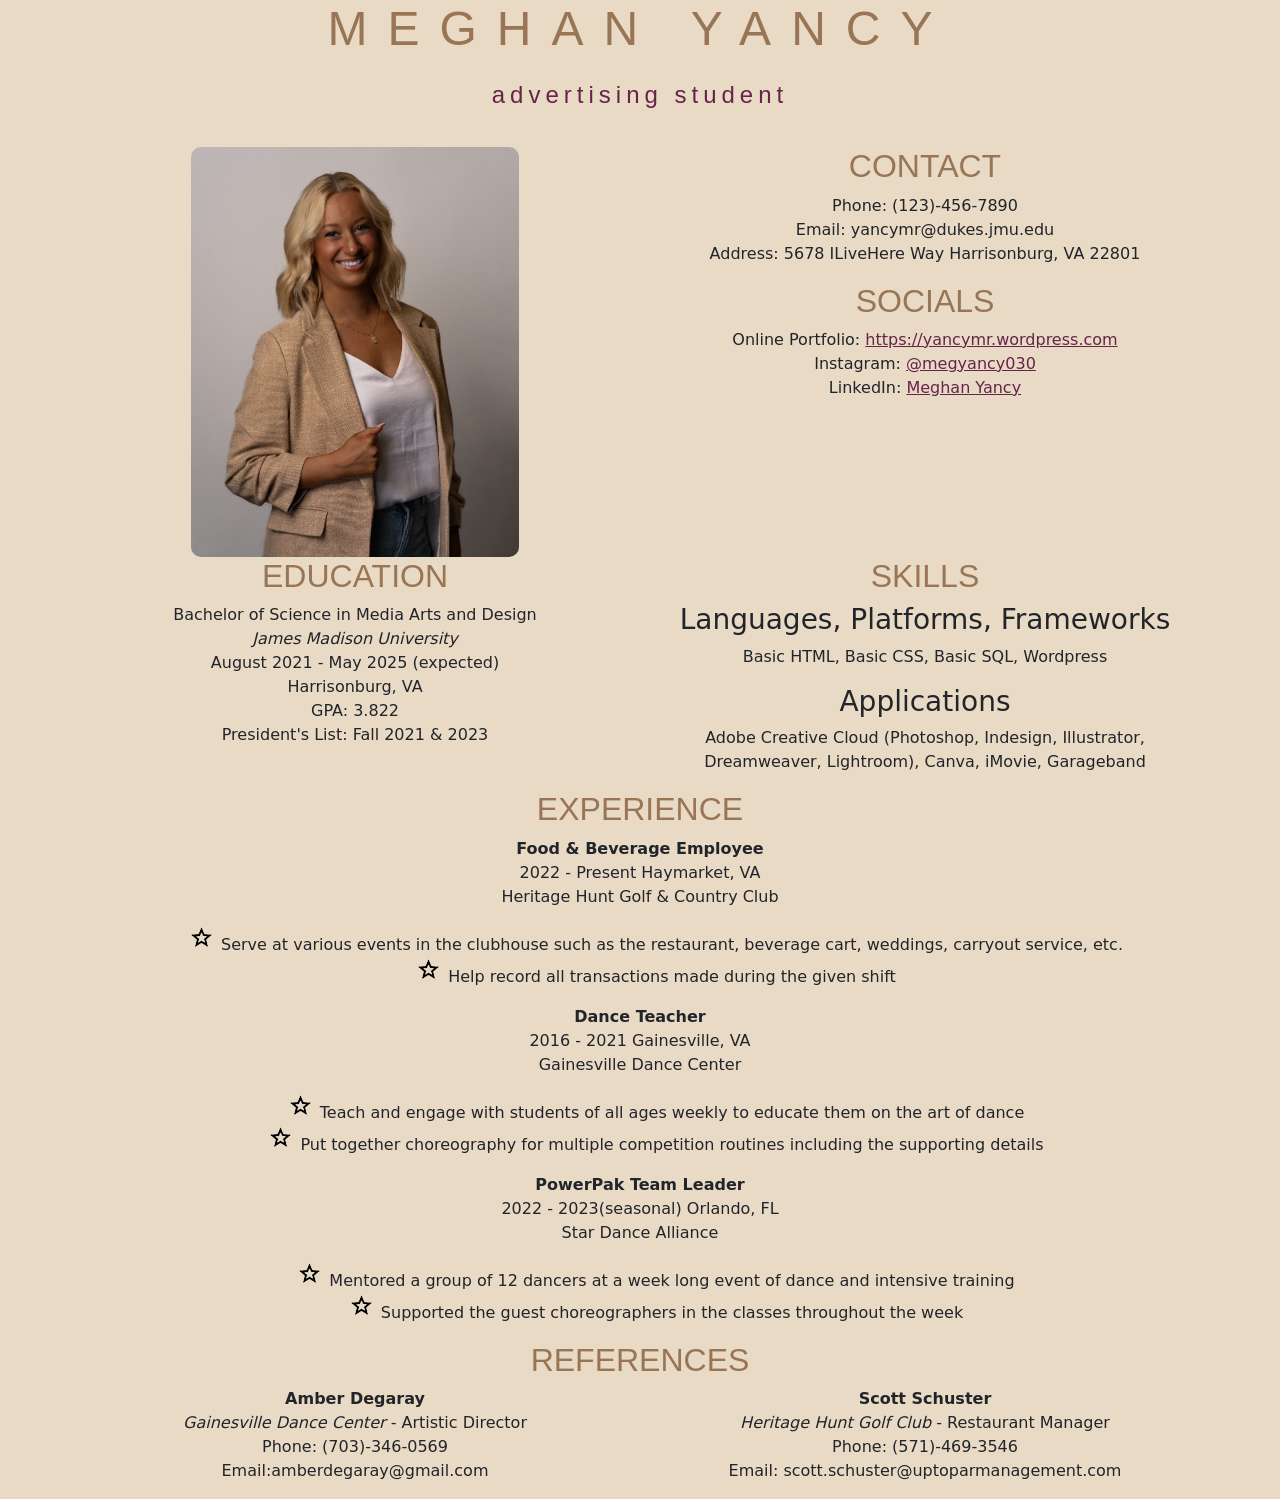
<file: index.html>
<!doctype html>
<html lang="en">
  <head>
    <meta charset="utf-8">
    <meta name="viewport" content="width=device-width, initial-scale=1">
    <meta name="description" content="HTML Resume">
    <meta name="author" content="Meghan Yancy">
    <title>Meg Yancy Bootstrap Resume</title>

    <!-- LOAD BOOTSTRAP CSS - DO NOT DELETE -->
    <link href="https://cdn.jsdelivr.net/npm/bootstrap@5.3.2/dist/css/bootstrap.min.css" rel="stylesheet" integrity="sha384-T3c6CoIi6uLrA9TneNEoa7RxnatzjcDSCmG1MXxSR1GAsXEV/Dwwykc2MPK8M2HN" crossorigin="anonymous">
    <!-- END LOADING BOOTSTRAP CSS -->

    
    <!-- Custom styles - add your own CSS to this stylesheet -->
    <link href="style.css" rel="stylesheet">
  </head>
  <body>
    
  <div class="container">

    <div class="row">
      <div class="col-md-12">
        <h1>Meghan Yancy<br> <span class= description> Advertising Student</span></h1> <br>
      </div> <!-- end name and title-->
    </div> <!-- end title row-->


    <div class="row">
      <div class= "col-md-6">
      <img src="meghs.jpeg" width="300" alt="Professional Headshot of Meghan Yancy">
      </div> <!-- end headshot-->

      <div class="col-md-6">
        <h2> Contact </h2>
        <p> Phone: (123)-456-7890<br>
          Email: yancymr@dukes.jmu.edu<br>
          Address: 5678 ILiveHere Way Harrisonburg, VA 22801</p>
          <h2> Socials </h2>
        <p> Online Portfolio: <a href="https://yancymr.wordpress.com/" target="_blank"> https://yancymr.wordpress.com </a> <br>
          Instagram: <a href="https://www.instagram.com/megyancy030/reels/" target="_blank"> @megyancy030</a> <br>
          LinkedIn: <a href="https://www.linkedin.com/in/meghan-yancy-906453232/" target="_blank"> Meghan Yancy</a> <br>
        </p>
      </div> <!-- end contact info-->
    </div> <!-- end hs and contact row-->

    <div class="row">
      <div class="col-md-6">
        <h2> Education </h2>
        <p> Bachelor of Science in Media Arts and Design <br>
          <i>James Madison University</i><br>
          August 2021 - May 2025 (expected)<br>
          Harrisonburg, VA <br>
          GPA: 3.822<br>
          President's List: Fall 2021 & 2023</p>
      </div> <!-- end education-->
      <div class="col-md-6">
        <h2> Skills</h2>
        <h3> Languages, Platforms, Frameworks</h3>
        <p> Basic HTML, Basic CSS, Basic SQL, Wordpress </p>
        <h3>Applications</h3>
        <p> Adobe Creative Cloud (Photoshop, Indesign, Illustrator, Dreamweaver, Lightroom), Canva, iMovie, Garageband</p>
      </div> <!-- end skills-->
    </div> <!-- end ed and skill row-->

    <div class="row">
      <div class="col-md-12">
        <h2> Experience </h2>

        <p> <b> Food & Beverage Employee</b><br>
          2022 - Present Haymarket, VA<br>
          Heritage Hunt Golf & Country Club<br>
        <ul>
          <li>Serve at various events in the clubhouse such as the restaurant, beverage cart, weddings, carryout service, etc.</li>
          <li>Help record all transactions made during the given shift</li>
        </ul>


        <p> <b> Dance Teacher</b><br>
          2016 - 2021 Gainesville, VA<br>
          Gainesville Dance Center<br>
        <ul>
          <li>Teach and engage with students of all ages weekly to educate them on the art of dance</li>
          <li>Put together choreography for multiple competition routines including the supporting details</li>
        </ul>


        <p> <b> PowerPak Team Leader</b><br>
          2022 - 2023(seasonal) Orlando, FL<br>
          Star Dance Alliance<br>
        <ul>
          <li>Mentored a group of 12 dancers at a week long event of dance and intensive training</li>
          <li>Supported the guest choreographers in the classes throughout the week</li>
        </ul>
      </div> <!-- end job descriptions-->
    </div> <!-- end experience row-->


    <div class="row">
      <div class="col-md-12">
        <h2> References</h2>
      </div> <!-- end reference header -->
    </div> <!-- end reference header row-->

    <div class="row">
      <div class="col-md-6">
        <p>
            <b>Amber Degaray</b><br>
            <i>Gainesville Dance Center</i> - Artistic Director<br>
            Phone: (703)-346-0569 <br>
            Email:amberdegaray@gmail.com
          </p>
      </div> <!-- end amber-->

      <div class="col-md-6">
        <p>
            <b>Scott Schuster</b><br>
            <i>Heritage Hunt Golf Club</i> - Restaurant Manager<br>
            Phone: (571)-469-3546 <br>
            Email: scott.schuster@uptoparmanagement.com
          </p>
      </div> <!-- end scott-->
    </div> <!-- end people row-->



  </div> <!-- end conatiner-->
    

<!-- LOAD BOOTSTRAP JAVASCRIPT - DO NOT DELETE -->
<script src="https://cdn.jsdelivr.net/npm/bootstrap@5.3.2/dist/js/bootstrap.bundle.min.js" integrity="sha384-C6RzsynM9kWDrMNeT87bh95OGNyZPhcTNXj1NW7RuBCsyN/o0jlpcV8Qyq46cDfL" crossorigin="anonymous"></script>
<!-- END LOADING BOOTSTRAP JAVASCRIPT -->
      
  </body>
</html>
</file>
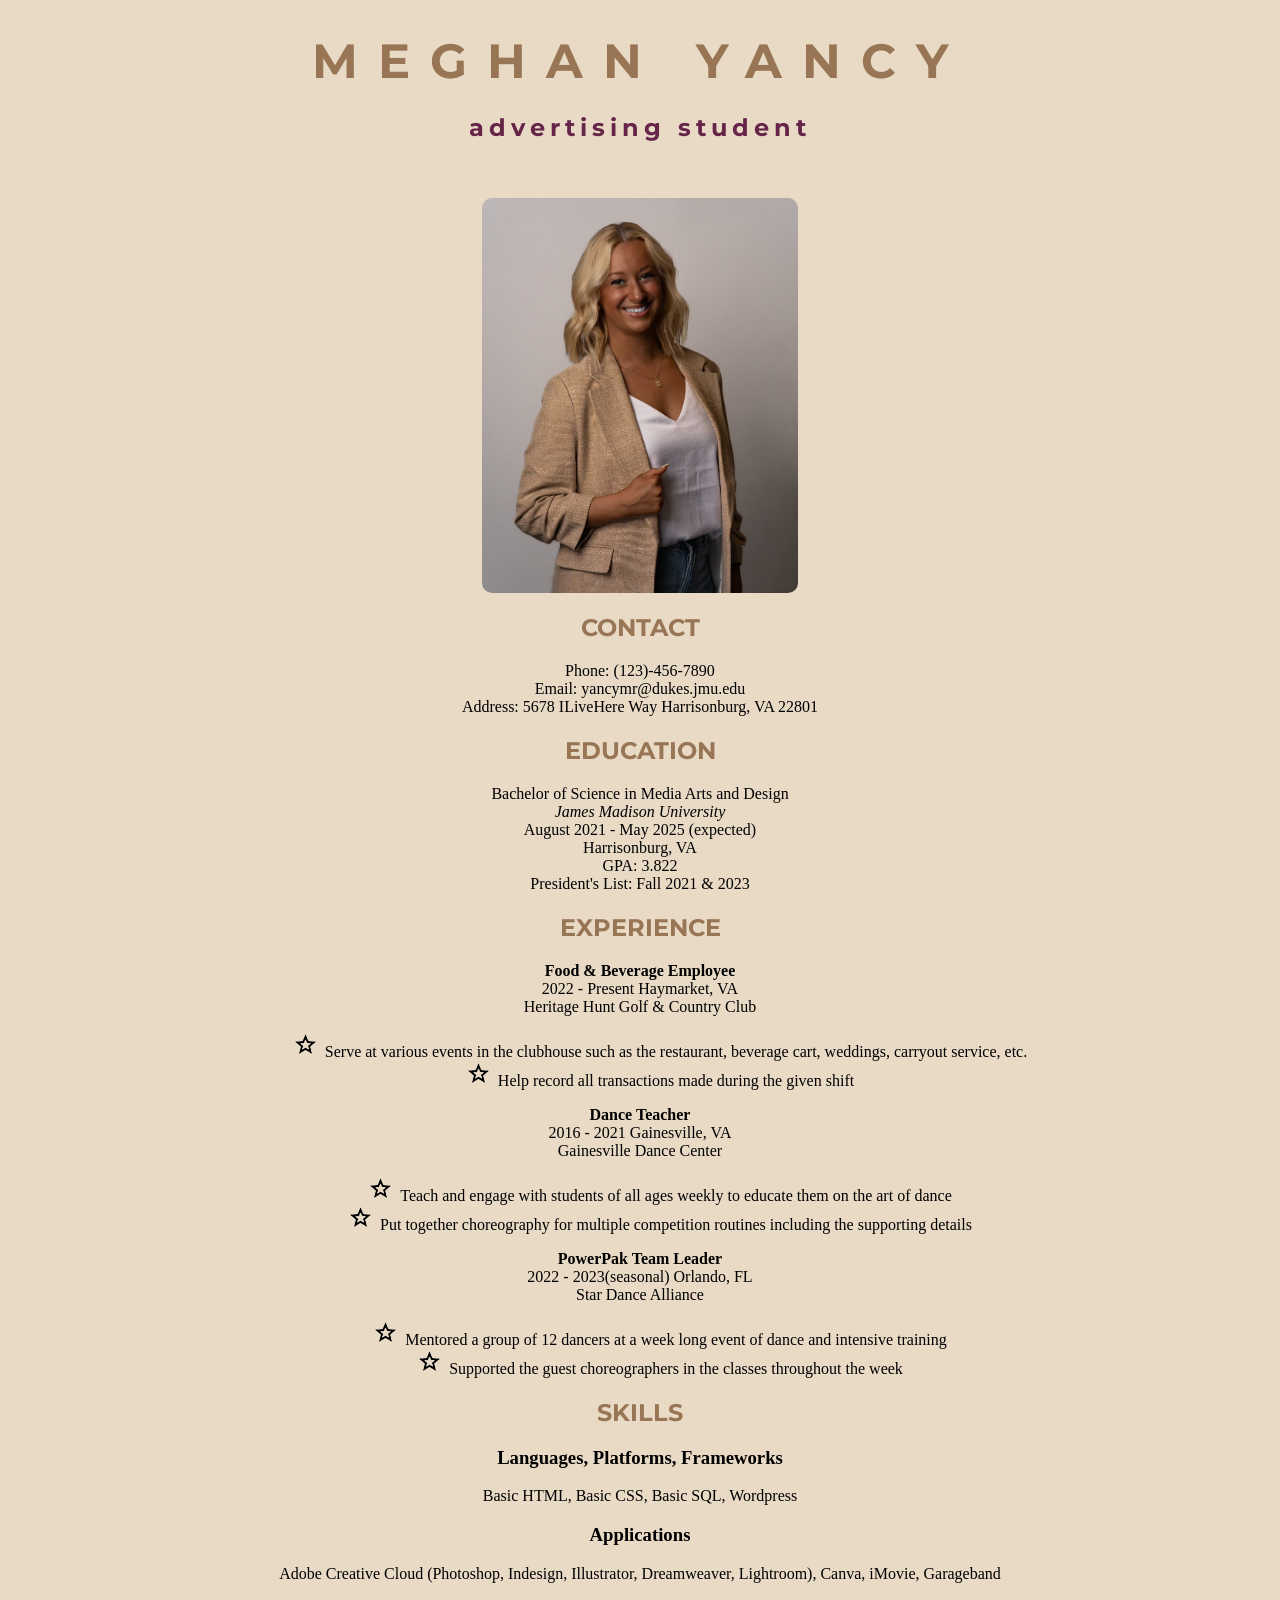
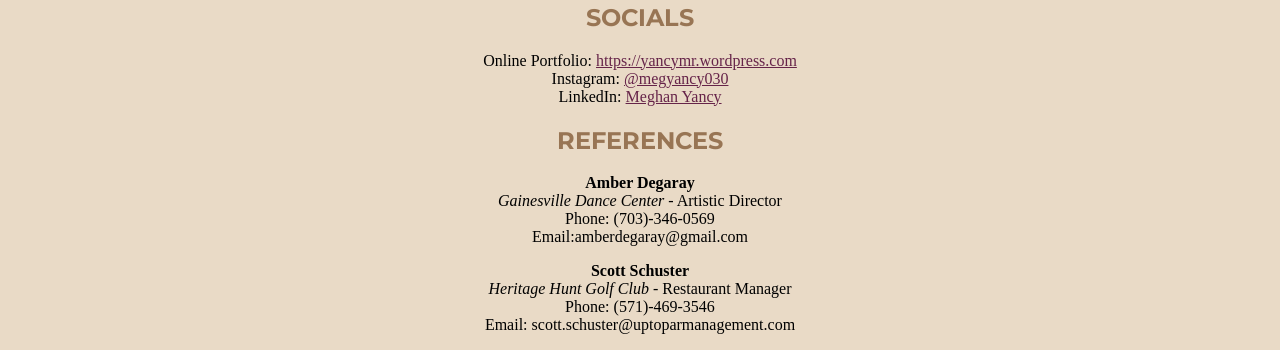
<file: HTML Resume/index.html>
<!doctype html>
<html>
	<head>
		<meta charset="UTF-8">
  		<meta name="description" content="HTML Resume">
  		<meta name="author" content="Meghan Yancy">
		<title>Meghan Yancy Resume</title>
		<link rel="stylesheet" href="https://fonts.googleapis.com/css?family=Montserrat">

<style>

		h1{color: #987554;
			font-size: 3em;
			text-align: center;
			font-family:"Montserrat", sans-serif;
			text-transform: uppercase;
			letter-spacing: 20px;
		}


		.description {text-align: center;
			text-transform: lowercase;
			font-size:.5em;
			color:#662449;
			letter-spacing:5px;
		}


		img { display: block;
		 	margin-left: auto;
		 	margin-right: auto;
		  	width: 25%;
		  	border-radius: 10px;
		}


		h2{ text-transform: uppercase;
			color:#987554;
			font-family: "Montserrat", sans-serif;

		}


		body{ background-color: #e9dac6;

		}



		ul { list-style-image: url('bulletstar.png');
			list-style-position: inside;
		}


		a:link, a:visited {text-decoration: underline;
			color:#662449;
		}


		a:hover {color:#ca1f7b;

		}


		body{text-align: center;
		}

</style>

	</head>

	<body>

<h1>Meghan Yancy<br> <span class= description> Advertising Student</span></h1> <br>
<img src="meghs.jpeg" width="300" alt="Professional Headshot of Meghan Yancy">

<h2> Contact </h2>
	<p> Phone: (123)-456-7890<br>
		Email: yancymr@dukes.jmu.edu<br>
		Address: 5678 ILiveHere Way Harrisonburg, VA 22801</p>



<h2> Education </h2>
<p> Bachelor of Science in Media Arts and Design <br>
	<i>James Madison University</i><br>
	August 2021 - May 2025 (expected)<br>
	Harrisonburg, VA <br>
	GPA: 3.822<br>
	President's List: Fall 2021 & 2023</p>


<h2> Experience </h2>

<p> <b> Food & Beverage Employee</b><br>
	2022 - Present Haymarket, VA<br>
	Heritage Hunt Golf & Country Club<br>
<ul>
	<li>Serve at various events in the clubhouse such as the restaurant, beverage cart, weddings, carryout service, etc.</li>
	<li>Help record all transactions made during the given shift</li>
</ul>


<p> <b> Dance Teacher</b><br>
	2016 - 2021 Gainesville, VA<br>
	Gainesville Dance Center<br>
<ul>
	<li>Teach and engage with students of all ages weekly to educate them on the art of dance</li>
	<li>Put together choreography for multiple competition routines including the supporting details</li>
</ul>


<p> <b> PowerPak Team Leader</b><br>
	2022 - 2023(seasonal) Orlando, FL<br>
	Star Dance Alliance<br>
<ul>
	<li>Mentored a group of 12 dancers at a week long event of dance and intensive training</li>
	<li>Supported the guest choreographers in the classes throughout the week</li>
</ul>


<h2> Skills</h2>
<h3> Languages, Platforms, Frameworks</h3>
<p> Basic HTML, Basic CSS, Basic SQL, Wordpress </p>
<h3>Applications</h3>
<p> Adobe Creative Cloud (Photoshop, Indesign, Illustrator, Dreamweaver, Lightroom), Canva, iMovie, Garageband</p>

<h2> Socials </h2>
	<p> Online Portfolio: <a href="https://yancymr.wordpress.com/" target="_blank"> https://yancymr.wordpress.com </a> <br>
		Instagram: <a href="https://www.instagram.com/megyancy030/reels/" target="_blank"> @megyancy030</a> <br>
		LinkedIn: <a href="https://www.linkedin.com/in/meghan-yancy-906453232/" target="_blank"> Meghan Yancy</a> <br>
	</p>

	<h2> References</h2>
	<p>
		<b>Amber Degaray</b><br>
		<i>Gainesville Dance Center</i> - Artistic Director<br>
		Phone: (703)-346-0569 <br>
		Email:amberdegaray@gmail.com
	</p>

	<p>
		<b>Scott Schuster</b><br>
		<i>Heritage Hunt Golf Club</i> - Restaurant Manager<br>
		Phone: (571)-469-3546 <br>
		Email: scott.schuster@uptoparmanagement.com
	</p>

</html>
</file>
<file: style.css>
/* ADD YOUR CUSTOM CSS TO THIS FILE BELOW */
h1{color: #987554;
			font-size: 3em;
			text-align: center;
			font-family:"Montserrat", sans-serif;
			text-transform: uppercase;
			letter-spacing: 20px;
		}


.description {text-align: center;
			text-transform: lowercase;
			font-size:.5em;
			color:#662449;
			letter-spacing:5px;
		}


img { display: block;
		 	margin-left: auto;
		 	margin-right: auto;
		  	width: 60%;
		  	border-radius: 10px;
		}


h2{ text-transform: uppercase;
			color:#987554;
			font-family: "Montserrat", sans-serif;

		}


body{ background-color: #e9dac6;
			text-align: center;
		}



ul { list-style-image: url('bulletstar.png');
			list-style-position: inside;
		}


a:link, a:visited {text-decoration: underline;
			color:#662449;
		}


a:hover {color:#ca1f7b;

		}
</file>
